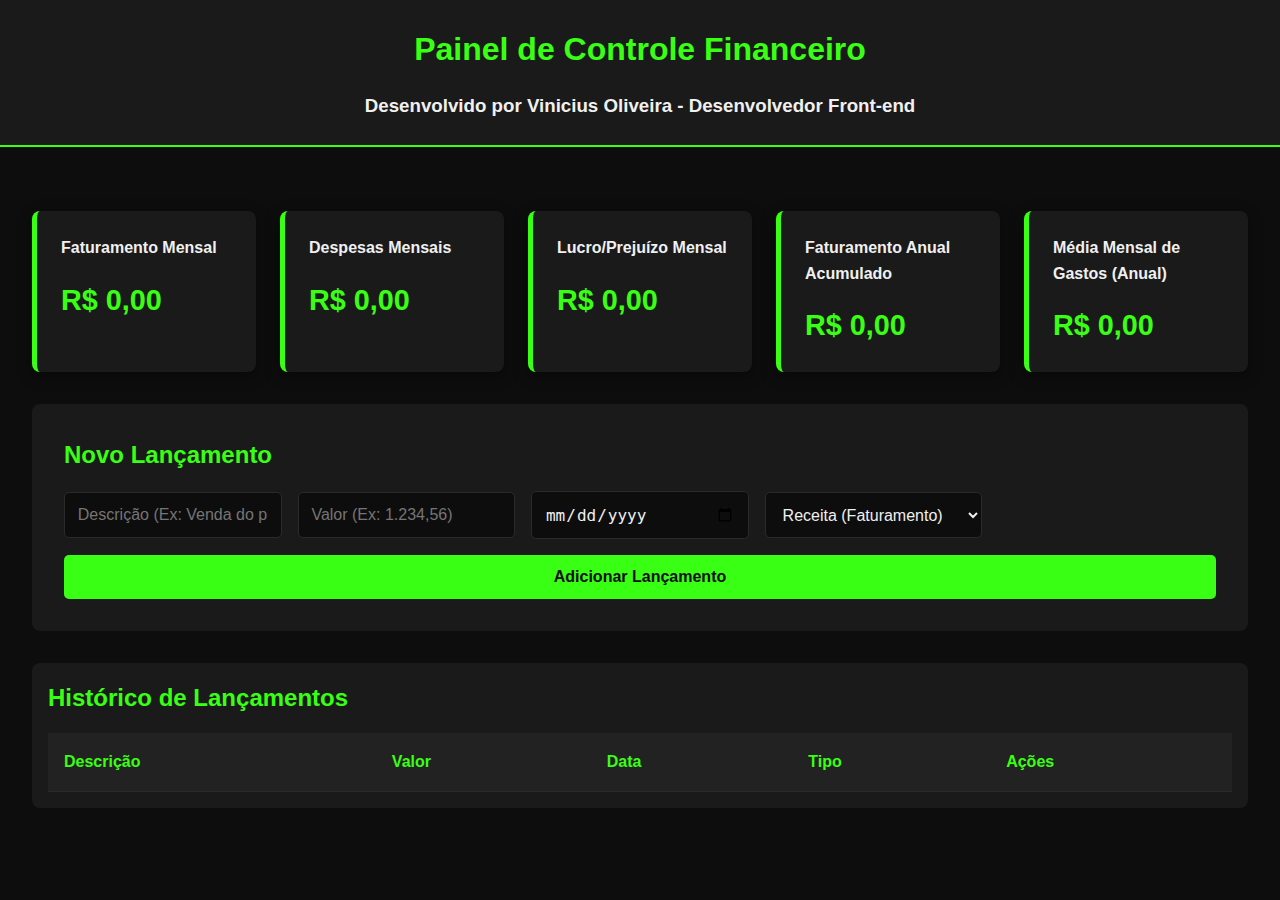
<file: index.html>
<!DOCTYPE html>
<html lang="pt-BR">
<head>
    <meta charset="UTF-8">
    <meta name="viewport" content="width=device-width, initial-scale=1.0">
    <title>Mecanismo de Contabilidade Empresarial</title>
    <link rel="stylesheet" href="style.css">
</head>
<body>
    <header>
        <h1>Painel de Controle Financeiro</h1>
        <h3>Desenvolvido por Vinicius Oliveira - Desenvolvedor Front-end</h3>
    </header>

    <main>
        <section class="summary-container">
            <div class="summary-card">
                <h2>Faturamento Mensal</h2>
                <p id="monthly-revenue">R$ 0,00</p>
            </div>
            <div class="summary-card">
                <h2>Despesas Mensais</h2>
                <p id="monthly-expenses">R$ 0,00</p>
            </div>
            <div class="summary-card">
                <h2>Lucro/Prejuízo Mensal</h2>
                <p id="monthly-profit">R$ 0,00</p>
            </div>
            <div class="summary-card">
                <h2>Faturamento Anual Acumulado</h2>
                <p id="annual-revenue">R$ 0,00</p>
            </div>
            <div class="summary-card">
                <h2>Média Mensal de Gastos (Anual)</h2>
                <p id="annual-avg-expenses">R$ 0,00</p>
            </div>
        </section>

        <section class="form-container">
            <h2>Novo Lançamento</h2>
            <form id="transaction-form">
                <input type="text" id="description" placeholder="Descrição (Ex: Venda do produto X)" required>
                <input type="text" id="amount" placeholder="Valor (Ex: 1.234,56)" inputmode="decimal" required>
                <input type="date" id="date" required>
                <select id="type" required>
                    <option value="revenue">Receita (Faturamento)</option>
                    <option value="expense">Despesa</option>
                </select>
                <button type="submit">Adicionar Lançamento</button>
            </form>
        </section>

        <section class="table-container">
            <h2>Histórico de Lançamentos</h2>
            <div class="table-wrapper">
                <table>
                    <thead>
                        <tr>
                            <th>Descrição</th>
                            <th>Valor</th>
                            <th>Data</th>
                            <th>Tipo</th>
                            <th>Ações</th>
                        </tr>
                    </thead>
                    <tbody id="transaction-table-body">
                        </tbody>
                </table>
            </div>
        </section>
    </main>

    <script src="script.js"></script>
</body>
</html>
</file>
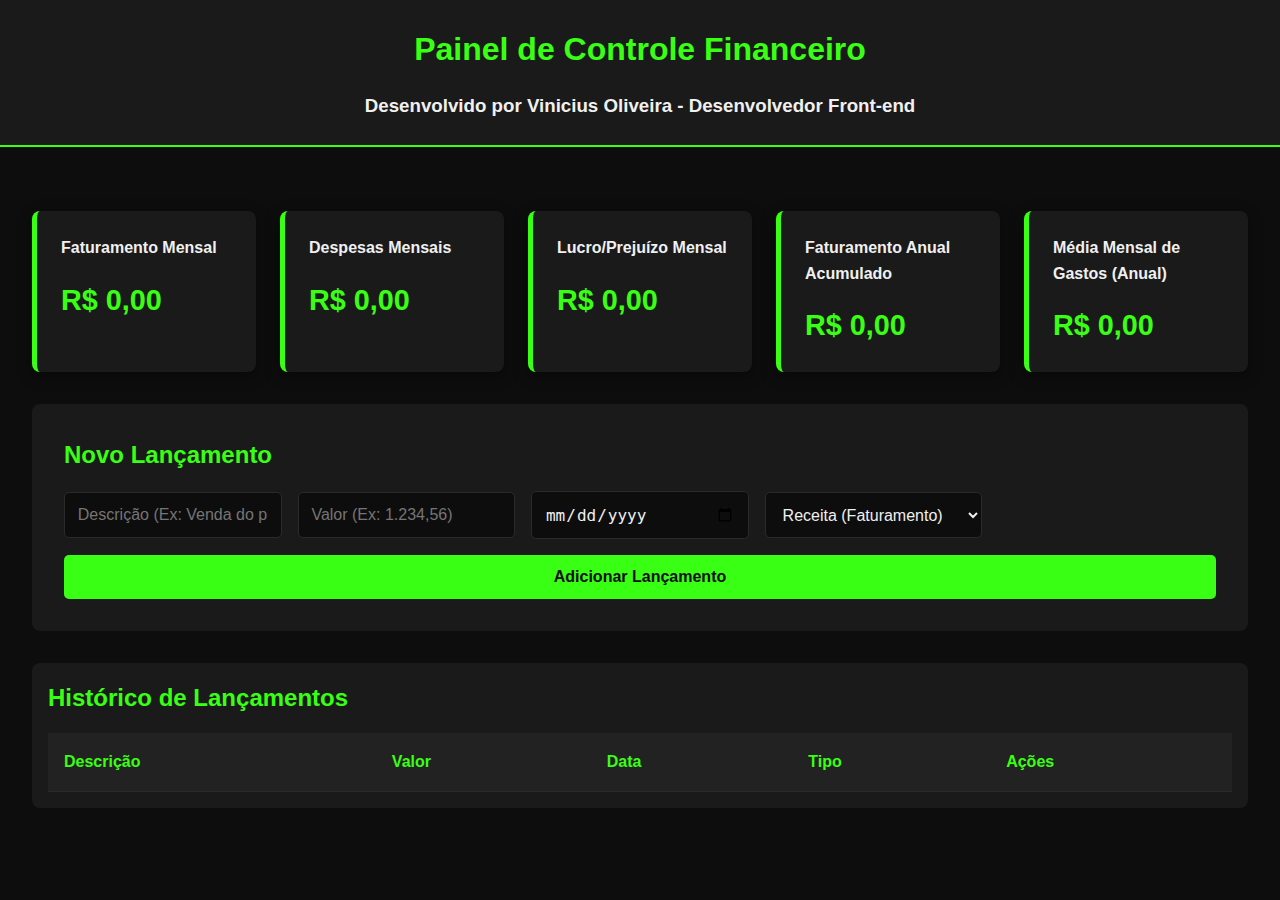
<file: index.hml.html>
<!DOCTYPE html>
<html lang="pt-BR">
<head>
    <meta charset="UTF-8">
    <meta name="viewport" content="width=device-width, initial-scale=1.0">
    <title>Mecanismo de Contabilidade Empresarial</title>
    <link rel="stylesheet" href="style.css">
</head>
<body>
    <header>
        <h1>Painel de Controle Financeiro</h1>
        <h3>Desenvolvido por Vinicius Oliveira - Desenvolvedor Front-end</h3>
    </header>

    <main>
        <section class="summary-container">
            <div class="summary-card">
                <h2>Faturamento Mensal</h2>
                <p id="monthly-revenue">R$ 0,00</p>
            </div>
            <div class="summary-card">
                <h2>Despesas Mensais</h2>
                <p id="monthly-expenses">R$ 0,00</p>
            </div>
            <div class="summary-card">
                <h2>Lucro/Prejuízo Mensal</h2>
                <p id="monthly-profit">R$ 0,00</p>
            </div>
            <div class="summary-card">
                <h2>Faturamento Anual Acumulado</h2>
                <p id="annual-revenue">R$ 0,00</p>
            </div>
            <div class="summary-card">
                <h2>Média Mensal de Gastos (Anual)</h2>
                <p id="annual-avg-expenses">R$ 0,00</p>
            </div>
        </section>

        <section class="form-container">
            <h2>Novo Lançamento</h2>
            <form id="transaction-form">
                <input type="text" id="description" placeholder="Descrição (Ex: Venda do produto X)" required>
                <input type="text" id="amount" placeholder="Valor (Ex: 1.234,56)" inputmode="decimal" required>
                <input type="date" id="date" required>
                <select id="type" required>
                    <option value="revenue">Receita (Faturamento)</option>
                    <option value="expense">Despesa</option>
                </select>
                <button type="submit">Adicionar Lançamento</button>
            </form>
        </section>

        <section class="table-container">
            <h2>Histórico de Lançamentos</h2>
            <div class="table-wrapper">
                <table>
                    <thead>
                        <tr>
                            <th>Descrição</th>
                            <th>Valor</th>
                            <th>Data</th>
                            <th>Tipo</th>
                            <th>Ações</th>
                        </tr>
                    </thead>
                    <tbody id="transaction-table-body">
                        </tbody>
                </table>
            </div>
        </section>
    </main>

    <script src="script.js"></script>
</body>
</html>
</file>
<file: style.css>
:root {
    --primary-color: #39ff14; 
    --background-color: #0d0d0d;
    --surface-color: #1a1a1a;
    --text-color: #f0f0f0;
    --border-color: #2a2a2a;
}

* {
    margin: 0;
    padding: 0;
    box-sizing: border-box;
}

html, body {
    width: 100%;
    min-height: 100vh;
    font-family: 'Segoe UI', Tahoma, Geneva, Verdana, sans-serif;
    background-color: var(--background-color);
    color: var(--text-color);
    line-height: 1.6;
}

main {
    padding: 2rem;
    max-width: 1400px;
    margin: 0 auto;
}

header {
    background-color: var(--surface-color);
    padding: 1.5rem;
    text-align: center;
    border-bottom: 2px solid var(--primary-color);
    margin-bottom: 2rem;
}

h1, h2 {
    color: var(--primary-color);
    margin-bottom: 1rem;
}

.summary-container {
    display: grid;
    grid-template-columns: repeat(5, 1fr); 
    gap: 1.5rem;
    margin-bottom: 2rem;
}

.summary-card {
    background-color: var(--surface-color);
    padding: 1.5rem;
    border-radius: 8px;
    border-left: 5px solid var(--primary-color);
    box-shadow: 0 4px 15px rgba(0, 0, 0, 0.4);
}

.summary-card h2 {
    font-size: 1rem;
    color: var(--text-color);
}

.summary-card p {
    font-size: 1.8rem;
    font-weight: bold;
    color: var(--primary-color);
}

#monthly-profit.negative {
    color: #ff4136; 
}

.form-container {
    background-color: var(--surface-color);
    padding: 2rem;
    border-radius: 8px;
    margin-bottom: 2rem;
}

#transaction-form {
    display: grid;
    grid-template-columns: repeat(auto-fit, minmax(200px, 1fr));
    gap: 1rem;
    align-items: center;
}

#transaction-form input, #transaction-form select, #transaction-form button {
    width: 100%;
    padding: 0.8rem;
    font-size: 1rem;
    background-color: var(--background-color);
    border: 1px solid var(--border-color);
    color: var(--text-color);
    border-radius: 5px;
}

#transaction-form input:focus, #transaction-form select:focus {
    outline: none;
    border-color: var(--primary-color);
    box-shadow: 0 0 5px var(--primary-color);
}

#transaction-form button {
    background-color: var(--primary-color);
    color: var(--background-color);
    font-weight: bold;
    cursor: pointer;
    transition: background-color 0.3s ease, transform 0.2s ease;
    border: none;
    grid-column: 1 / -1; 
}

#transaction-form button:hover {
    background-color: #2aff00;
    transform: scale(1.01);
}

.table-container {
    background-color: var(--surface-color);
    padding: 1rem;
    border-radius: 8px;
}
.table-wrapper {
    overflow-x: auto; 
}
table {
    width: 100%;
    border-collapse: collapse;
}

th, td {
    padding: 1rem;
    text-align: left;
    border-bottom: 1px solid var(--border-color);
}

thead {
    background-color: #222;
    color: var(--primary-color);
}

tbody tr:hover {
    background-color: #252525;
}

.cell-revenue {
    color: #2ecc71; 
}

.cell-expense {
    color: #e74c3c; 
}

.delete-btn {
    background-color: #c0392b;
    color: white;
    border: none;
    padding: 0.5rem 0.8rem;
    border-radius: 5px;
    cursor: pointer;
    transition: background-color 0.3s ease;
}
.delete-btn:hover {
    background-color: #e74c3c;
}

@media (max-width: 900px) { 
    .summary-container {
        grid-template-columns: repeat(auto-fit, minmax(250px, 1fr));
    }
}

@media (max-width: 768px) {
    main {
        padding: 1rem;
    }
    header h1 {
        font-size: 1.5rem;
    }
    #transaction-form {
        grid-template-columns: 1fr; 
    }
}
</file>
